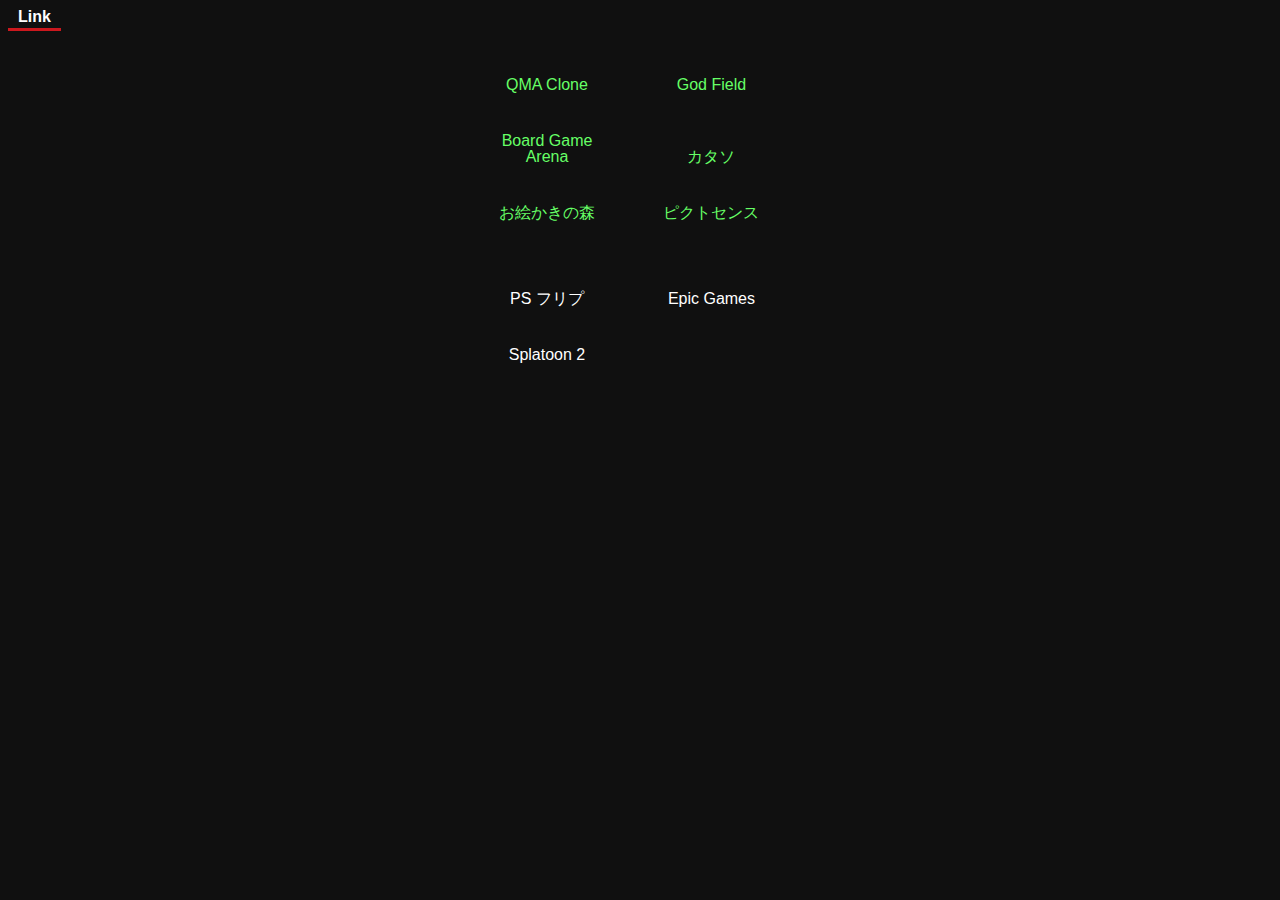
<file: index.html>
﻿<!DOCTYPE html>
<html lang="ja">

<head>
	<meta charset="UTF-8">
	<meta name="viewport" content="width=device-width,initial-scale=1.0,minimum-scale=1.0">
	<link href="https://fonts.googleapis.com/css2?family=Roboto&display=swap" rel="stylesheet">
	<link rel="stylesheet" href="style.css">
	<link rel="shortcut icon" href="img/favicon.ico">
	<title>Link</title>
</head>

<body>
	<p class="toptext">Link</p>
	<div class="content">
		<p class="gamelink">
			<a href="http://kishibe.dyndns.tv/QMAClone/" target="_blank" rel="noopener">QMA Clone</a>
			<a href="http://godfield.net/" target="_blank" rel="noopener">God Field</a>
			<a href="http://ja.boardgamearena.com/" target="_blank" rel="noopener">Board Game Arena</a>
			<a href="http://tkmax.github.io/tkmonline/" target="_blank" rel="noopener">カタソ</a>
			<a href="http://casual.hange.jp/oekaki/" target="_blank" rel="noopener">お絵かきの森</a>
			<a href="http://pictsense.com/" target="_blank" rel="noopener">ピクトセンス</a>
		</p>
		<p class="etclink" style="margin-top: 30px">
			<a href="https://store.playstation.com/ja-jp/subscriptions" target="_blank" rel="noopener">PS フリプ</a>
			<a href="https://www.epicgames.com/store/ja/free-games" target="_blank" rel="noopener">Epic Games</a>
			<a href="https://splatoon2.ink/" target="_blank" rel="noopener">Splatoon 2</a>
		</p>
	</div>
</body>

</html>
</file>
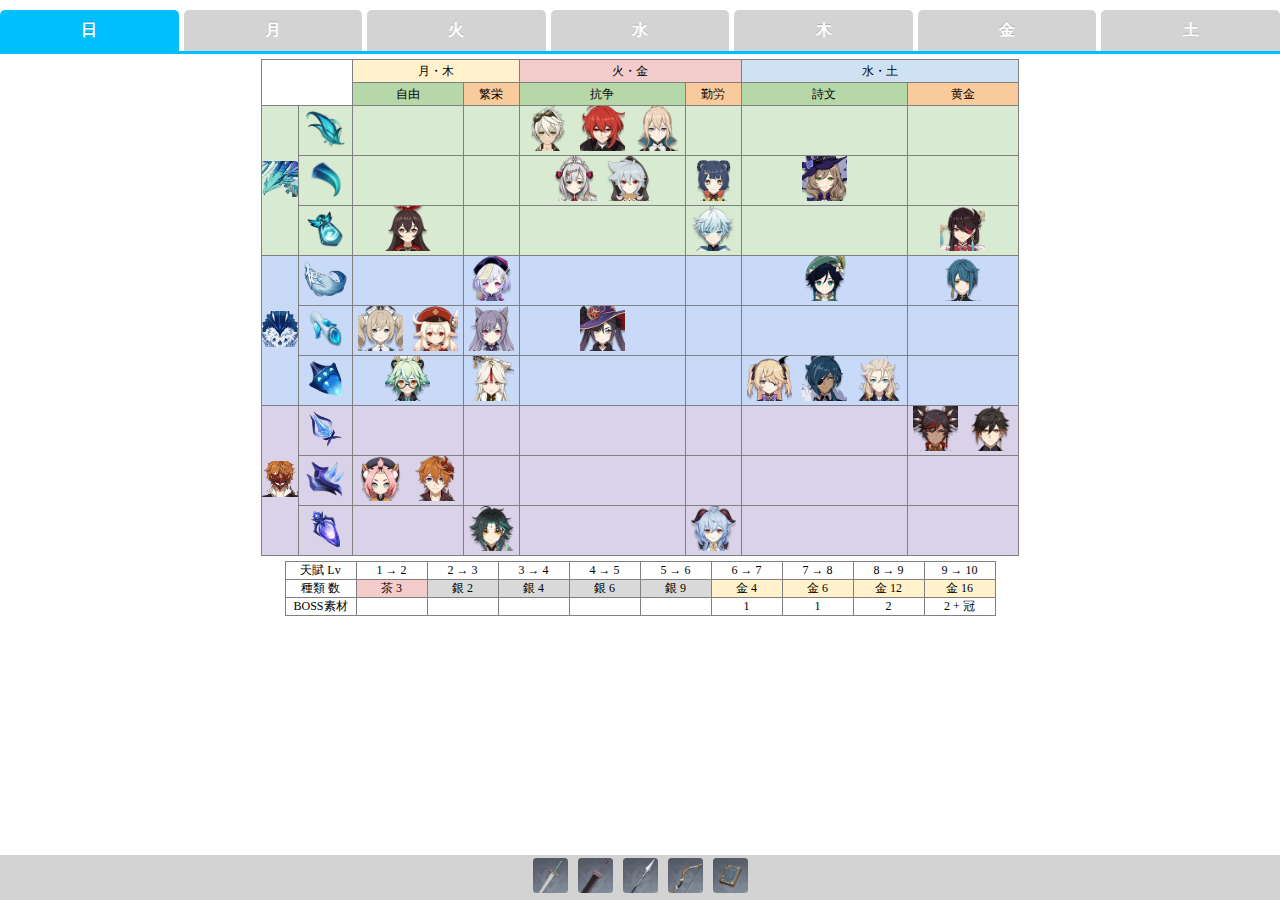
<file: g/index.html>
﻿<!DOCTYPE html>
<html lang="ja">

<head>
    <meta charset="UTF-8">
    <meta name="viewport" content="width=device-width,initial-scale=1.0,minimum-scale=1.0">
    <link rel="stylesheet" href="style.css">
    <link rel="shortcut icon" href="img/favicon.png">
    <title>原神 - 曜日素材</title>
</head>

<body>
    <div class="tab-wrap">
        <!-- #region 日曜日 ボス素材テーブル -->
        <input id="TAB-01" type="radio" name="TAB" class="tab-switch" /><label class="tab-label" for="TAB-01">日</label>
        <div class="tab-content">
            <div class="boss_item_table">
                <table>
                    <tbody>
                        <tr>
                            <td height="45" colspan="2" rowspan="2"></td>
                            <td bgcolor="#fff2cc" colspan="2">月・木</td>
                            <td bgcolor="#f4cccc" colspan="2">火・金</td>
                            <td bgcolor="#cfe2f3" colspan="2">水・土</td>
                        </tr>
                        <tr bgcolor="#d3d3d3">
                            <td bgcolor="#b6d7a8">自由</td>
                            <td bgcolor="#f9cb9c">繁栄</td>
                            <td bgcolor="#b6d7a8">抗争</td>
                            <td bgcolor="#f9cb9c">勤労</td>
                            <td bgcolor="#b6d7a8">詩文</td>
                            <td bgcolor="#f9cb9c">黄金</td>
                        </tr>
                        <tr bgcolor="#d9ead3">
                            <td rowspan="3"><img class="boss_img" src="img/m/to_トワリン.webp"></td>
                            <td><img class="boss_item_img" src="img/m/to_東風の羽根.webp"></td>
                            <!-- 自由 --><td></td>
                            <!-- 繁栄 --><td></td>
                            <!-- 抗争 --><td><img class="b_cha" src="img/c/ベネット.webp"><img class="b_cha" src="img/c/ディルック.webp"><img class="b_cha" src="img/c/ジン.webp"></td>
                            <!-- 勤労 --><td></td>
                            <!-- 詩文 --><td></td>
                            <!-- 黄金 --><td></td>
                        </tr>
                        <tr bgcolor="#d9ead3">
                            <td><img class="boss_item_img" src="img/m/to_東風の爪.webp"></td>
                            <!-- 自由 --><td></td>
                            <!-- 繁栄 --><td></td>
                            <!-- 抗争 --><td><img class="b_cha" src="img/c/ノエル.webp"><img class="b_cha" src="img/c/レザー.webp"></td>
                            <!-- 勤労 --><td><img class="b_cha" src="img/c/香菱.webp"></td>
                            <!-- 詩文 --><td><img class="b_cha" src="img/c/リサ.webp"></td>
                            <!-- 黄金 --><td></td>
                        </tr>
                        <tr bgcolor="#d9ead3">
                            <td><img class="boss_item_img" src="img/m/to_東風の吐息.webp"></td>
                            <!-- 自由 --><td><img class="b_cha" src="img/c/アンバー.webp"></td>
                            <!-- 繁栄 --><td></td>
                            <!-- 抗争 --><td></td>
                            <!-- 勤労 --><td><img class="b_cha" src="img/c/重雲.webp"></td>
                            <!-- 詩文 --><td></td>
                            <!-- 黄金 --><td><img class="b_cha" src="img/c/北斗.webp"></td>
                        </tr>
                        <tr bgcolor="#c9daf8">
                            <td rowspan="3"><img class="boss_img" src="img/m/a_アンドリュス.webp"></td>
                            <td><img class="boss_item_img" src="img/m/a_北風の尻尾.webp"></td>
                            <!-- 自由 --><td></td>
                            <!-- 繁栄 --><td><img class="b_cha" src="img/c/七七.webp"></td>
                            <!-- 抗争 --><td></td>
                            <!-- 勤労 --><td></td>
                            <!-- 詩文 --><td><img class="b_cha" src="img/c/ウェンティ.webp"></td>
                            <!-- 黄金 --><td><img class="b_cha" src="img/c/行秋.webp"></td>
                        </tr>
                        <tr bgcolor="#c9daf8">
                            <td><img class="boss_item_img" src="img/m/a_北風のリング.webp"></td>
                            <!-- 自由 --><td><img class="b_cha" src="img/c/バーバラ.webp"><img class="b_cha" src="img/c/クレー.webp"></td>
                            <!-- 繁栄 --><td><img class="b_cha" src="img/c/刻晴.webp"></td>
                            <!-- 抗争 --><td><img class="b_cha" src="img/c/モナ.webp"></td>
                            <!-- 勤労 --><td></td>
                            <!-- 詩文 --><td></td>
                            <!-- 黄金 --><td></td>
                        </tr>
                        <tr bgcolor="#c9daf8">
                            <td><img class="boss_item_img" src="img/m/a_北風の魂箱.webp"></td>
                            <!-- 自由 --><td><img class="b_cha" src="img/c/スクロース.webp"></td>
                            <!-- 繁栄 --><td><img class="b_cha" src="img/c/凝光.webp"></td>
                            <!-- 抗争 --><td></td>
                            <!-- 勤労 --><td></td>
                            <!-- 詩文 --><td><img class="b_cha" src="img/c/フィッシュル.webp"><img class="b_cha" src="img/c/ガイア.webp"><img class="b_cha" src="img/c/アルベド.webp"></td>
                            <!-- 黄金 --><td></td>
                        </tr>
                        <tr bgcolor="#d9d2e9">
                            <td rowspan="3"><img class="boss_img" src="img/m/ta_タルタリヤ.webp"></td>
                            <td><img class="boss_item_img" src="img/m/ta_呑天の鯨・只角.webp"></td>
                            <!-- 自由 --><td></td>
                            <!-- 繁栄 --><td></td>
                            <!-- 抗争 --><td></td>
                            <!-- 勤労 --><td></td>
                            <!-- 詩文 --><td></td>
                            <!-- 黄金 --><td><img class="b_cha" src="img/c/辛炎.webp"><img class="b_cha" src="img/c/鍾離.webp"></td>
                        </tr>
                        <tr bgcolor="#d9d2e9">
                            <td><img class="boss_item_img" src="img/m/ta_魔王の刃・残片.webp"></td>
                            <!-- 自由 --><td><img class="b_cha" src="img/c/ディオナ.webp"><img class="b_cha" src="img/c/タルタリヤ.webp"></td>
                            <!-- 繁栄 --><td></td>
                            <!-- 抗争 --><td></td>
                            <!-- 勤労 --><td></td>
                            <!-- 詩文 --><td></td>
                            <!-- 黄金 --><td></td>
                        </tr>
                        <tr bgcolor="#d9d2e9">
                            <td><img class="boss_item_img" src="img/m/ta_武煉の魂・孤影.webp"></td>
                            <!-- 自由 --><td></td>
                            <!-- 繁栄 --><td><img class="b_cha" src="img/c/魈.png"></td>
                            <!-- 抗争 --><td></td>
                            <!-- 勤労 --><td><img class="b_cha" src="img/c/甘雨.webp"></td>
                            <!-- 詩文 --><td></td>
                            <!-- 黄金 --><td></td>
                        </tr>
                    </tbody>
                </table>
            </div>
            <div class="tenpu_table">
                <table>
                    <tbody>
                        <tr>
                            <td>天賦 Lv</td>
                            <td>1 → 2</td>
                            <td>2 → 3</td>
                            <td>3 → 4</td>
                            <td>4 → 5</td>
                            <td>5 → 6</td>
                            <td>6 → 7</td>
                            <td>7 → 8</td>
                            <td>8 → 9</td>
                            <td>9 → 10</td>
                        </tr>
                        <tr>
                            <td>種類 数</td>
                            <td bgcolor="#f4cccc">茶 3</td>
                            <td bgcolor="#d9d9d9">銀 2</td>
                            <td bgcolor="#d9d9d9">銀 4</td>
                            <td bgcolor="#d9d9d9">銀 6</td>
                            <td bgcolor="#d9d9d9">銀 9</td>
                            <td bgcolor="#fff2cc">金 4</td>
                            <td bgcolor="#fff2cc">金 6</td>
                            <td bgcolor="#fff2cc">金 12</td>
                            <td bgcolor="#fff2cc">金 16</td>
                        </tr>
                        <tr>
                            <td>BOSS素材</td>
                            <td></td>
                            <td></td>
                            <td></td>
                            <td></td>
                            <td></td>
                            <td>1</td>
                            <td>1</td>
                            <td>2</td>
                            <td>2 + 冠</td>
                        </tr>
                    </tbody>
                </table>
            </div>
        </div>
        <!-- #endregion -->

        <!-- #region 月曜日 -->
        <input id="TAB-02" type="radio" name="TAB" class="tab-switch" /><label class="tab-label" for="TAB-02">月</label>
        <div class="tab-content">
            <div class="tenpu_up_item">
                <p>自由</p>
                <img src="img/t/自由2.jpg"><img src="img/t/自由3.jpg"><img src="img/t/自由4.jpg">
            </div>
            <div class="character">
                <img src="img/c/クレー.webp"><img src="img/c/タルタリヤ.webp"><img src="img/c/アンバー.webp"><img src="img/c/バーバラ.webp"><img src="img/c/スクロース.webp"><img src="img/c/ディオナ.webp">
            </div>
            <div class="tenpu_up_item">
                <p>繁栄</p>
                <img src="img/t/繁栄2.jpg"><img src="img/t/繁栄3.jpg"><img src="img/t/繁栄4.jpg">
            </div>
            <div class="character">
                <img src="img/c/七七.webp"><img src="img/c/刻晴.webp"><img src="img/c/凝光.webp"><img src="img/c/魈.png">
            </div>
            <hr>
            <div class="weapon_up_item">
                <table>
                    <tr>
                        <th>高塔</th>
                        <th>孤雲寒林</th>
                    </tr>
                    <tr>
                        <td>
                            <img src="img/w/高塔2.jpg"><img src="img/w/高塔3.jpg"><img src="img/w/高塔4.jpg"><img src="img/w/高塔5.jpg">
                        </td>
                        <td>
                            <img src="img/w/孤雲寒林2.jpg"><img src="img/w/孤雲寒林3.jpg"><img src="img/w/孤雲寒林3.jpg"><img src="img/w/孤雲寒林4.jpg">
                        </td>
                    </tr>
                </table>
            </div>
        </div>
        <!-- #endregion -->

        <!-- #region 火曜日 -->
        <input id="TAB-03" type="radio" name="TAB" class="tab-switch" /><label class="tab-label" for="TAB-03">火</label>
        <div class="tab-content">
            <div class="tenpu_up_item">
                <p>抗争</p>
                <img src="img/t/抗争2.jpg"><img src="img/t/抗争3.jpg"><img src="img/t/抗争4.jpg">
            </div>
            <div class="character">
                <img src="img/c/ジン.webp"><img src="img/c/ディルック.webp"><img src="img/c/モナ.webp"><img src="img/c/レザー.webp"><img src="img/c/ベネット.webp"><img src="img/c/ノエル.webp">
            </div>
            <div class="tenpu_up_item">
                <p>勤労</p>
                <img src="img/t/勤労2.jpg"><img src="img/t/勤労3.jpg"><img src="img/t/勤労4.jpg">
            </div>
            <div class="character">
                <img src="img/c/香菱.webp"><img src="img/c/重雲.webp"><img src="img/c/甘雨.webp">
            </div>
            <hr>
            <div class="weapon_up_item">
                <table>
                    <tr>
                        <th>凛風奔狼</th>
                        <th>霧海雲間</th>
                    </tr>
                    <tr>
                        <td>
                            <img src="img/w/凛風奔狼2.jpg"><img src="img/w/凛風奔狼3.jpg"><img src="img/w/凛風奔狼4.jpg"><img src="img/w/凛風奔狼5.jpg">
                        </td>
                        <td>
                            <img src="img/w/霧海雲間2.jpg"><img src="img/w/霧海雲間3.jpg"><img src="img/w/霧海雲間4.jpg"><img src="img/w/霧海雲間5.jpg">
                        </td>
                    </tr>
                </table>
            </div>
        </div>
        <!-- #endregion -->

        <!-- #region 水曜日 -->
        <input id="TAB-04" type="radio" name="TAB" class="tab-switch" /><label class="tab-label" for="TAB-04">水</label>
        <div class="tab-content">
            <div class="tenpu_up_item">
                <p>詩文</p>
                <img src="img/t/詩文2.jpg"><img src="img/t/詩文3.jpg"><img src="img/t/詩文4.jpg">
            </div>
            <div class="character">
                <img src="img/c/ウェンティ.webp"><img src="img/c/リサ.webp"><img src="img/c/ガイア.webp"><img src="img/c/フィッシュル.webp"><img src="img/c/アルベド.webp">
            </div>
            <div class="tenpu_up_item">
                <p>黄金</p>
                <img src="img/t/黄金2.jpg"><img src="img/t/黄金3.jpg"><img src="img/t/黄金4.jpg">
            </div>
            <div class="character">
                <img src="img/c/鍾離.webp"><img src="img/c/北斗.webp"><img src="img/c/行秋.webp"><img src="img/c/辛炎.webp">
            </div>
            <hr>
            <div class="weapon_up_item">
                <table>
                    <tr>
                        <th>獅牙戦士</th>
                        <th>漆黒の隕鉄</th>
                    </tr>
                    <tr>
                        <td>
                            <img src="img/w/獅牙戦士2.jpg"><img src="img/w/獅牙戦士3.jpg"><img src="img/w/獅牙戦士4.jpg"><img src="img/w/獅牙戦士5.jpg">
                        </td>
                        <td>
                            <img src="img/w/漆黒の隕鉄2.jpg"><img src="img/w/漆黒の隕鉄3.jpg"><img src="img/w/漆黒の隕鉄4.jpg"><img src="img/w/漆黒の隕鉄5.jpg">
                        </td>
                    </tr>
                </table>
            </div>
        </div>
        <!-- #endregion -->

        <!-- #region 木曜日 -->
        <input id="TAB-05" type="radio" name="TAB" class="tab-switch" /><label class="tab-label" for="TAB-05">木</label>
        <div class="tab-content">
            <div class="tenpu_up_item">
                <p>自由</p>
                <img src="img/t/自由2.jpg"><img src="img/t/自由3.jpg"><img src="img/t/自由4.jpg">
            </div>
            <div class="character">
                <img src="img/c/クレー.webp"><img src="img/c/タルタリヤ.webp"><img src="img/c/アンバー.webp"><img src="img/c/バーバラ.webp"><img src="img/c/スクロース.webp"><img src="img/c/ディオナ.webp">
            </div>
            <div class="tenpu_up_item">
                <p>繁栄</p>
                <img src="img/t/繁栄2.jpg"><img src="img/t/繁栄3.jpg"><img src="img/t/繁栄4.jpg">
            </div>
            <div class="character">
                <img src="img/c/七七.webp"><img src="img/c/刻晴.webp"><img src="img/c/凝光.webp"><img src="img/c/魈.png">
            </div>
            <hr>
            <div class="weapon_up_item">
                <table>
                    <tr>
                        <th>高塔</th>
                        <th>孤雲寒林</th>
                    </tr>
                    <tr>
                        <td>
                            <img src="img/w/高塔2.jpg"><img src="img/w/高塔3.jpg"><img src="img/w/高塔4.jpg"><img src="img/w/高塔5.jpg">
                        </td>
                        <td>
                            <img src="img/w/孤雲寒林2.jpg"><img src="img/w/孤雲寒林3.jpg"><img src="img/w/孤雲寒林3.jpg"><img src="img/w/孤雲寒林4.jpg">
                        </td>
                    </tr>
                </table>
            </div>
        </div>
        <!-- #endregion -->

        <!-- #region 金曜日 -->
        <input id="TAB-06" type="radio" name="TAB" class="tab-switch" /><label class="tab-label" for="TAB-06">金</label>
        <div class="tab-content">
            <div class="tenpu_up_item">
                <p>抗争</p>
                <img src="img/t/抗争2.jpg"><img src="img/t/抗争3.jpg"><img src="img/t/抗争4.jpg">
            </div>
            <div class="character">
                <img src="img/c/ジン.webp"><img src="img/c/ディルック.webp"><img src="img/c/モナ.webp"><img src="img/c/レザー.webp"><img src="img/c/ベネット.webp"><img src="img/c/ノエル.webp">
            </div>
            <div class="tenpu_up_item">
                <p>勤労</p>
                <img src="img/t/勤労2.jpg"><img src="img/t/勤労3.jpg"><img src="img/t/勤労4.jpg">
            </div>
            <div class="character">
                <img src="img/c/香菱.webp"><img src="img/c/重雲.webp"><img src="img/c/甘雨.webp">
            </div>
            <hr>
            <div class="weapon_up_item">
                <table>
                    <tr>
                        <th>凛風奔狼</th>
                        <th>霧海雲間</th>
                    </tr>
                    <tr>
                        <td>
                            <img src="img/w/凛風奔狼2.jpg"><img src="img/w/凛風奔狼3.jpg"><img src="img/w/凛風奔狼4.jpg"><img src="img/w/凛風奔狼5.jpg">
                        </td>
                        <td>
                            <img src="img/w/霧海雲間2.jpg"><img src="img/w/霧海雲間3.jpg"><img src="img/w/霧海雲間4.jpg"><img src="img/w/霧海雲間5.jpg">
                        </td>
                    </tr>
                </table>
            </div>
        </div>

        <!-- #endregion -->

        <!-- #region 土曜日 -->
        <input id="TAB-07" type="radio" name="TAB" class="tab-switch" /><label class="tab-label" for="TAB-07">土</label>
        <div class="tab-content">
            <div class="tenpu_up_item">
                <p>詩文</p>
                <img src="img/t/詩文2.jpg"><img src="img/t/詩文3.jpg"><img src="img/t/詩文4.jpg">
            </div>
            <div class="character">
                <img src="img/c/ウェンティ.webp"><img src="img/c/リサ.webp"><img src="img/c/ガイア.webp"><img src="img/c/フィッシュル.webp"><img src="img/c/アルベド.webp">
            </div>
            <div class="tenpu_up_item">
                <p>黄金</p>
                <img src="img/t/黄金2.jpg"><img src="img/t/黄金3.jpg"><img src="img/t/黄金4.jpg">
            </div>
            <div class="character">
                <img src="img/c/鍾離.webp"><img src="img/c/北斗.webp"><img src="img/c/行秋.webp"><img src="img/c/辛炎.webp">
            </div>
            <hr>
            <div class="weapon_up_item">
                <table>
                    <tr>
                        <th>獅牙戦士</th>
                        <th>漆黒の隕鉄</th>
                    </tr>
                    <tr>
                        <td>
                            <img src="img/w/獅牙戦士2.jpg"><img src="img/w/獅牙戦士3.jpg"><img src="img/w/獅牙戦士4.jpg"><img src="img/w/獅牙戦士5.jpg">
                        </td>
                        <td>
                            <img src="img/w/漆黒の隕鉄2.jpg"><img src="img/w/漆黒の隕鉄3.jpg"><img src="img/w/漆黒の隕鉄4.jpg"><img src="img/w/漆黒の隕鉄5.jpg">
                        </td>
                    </tr>
                </table>
            </div>
        </div>
        <!-- #endregion -->
    </div>
    <!-- #region 武器 -->
    <div class="link">
        <div class="links">
            <ul class="w_link">
                <li>
                    <a href="https://genshin.honeyhunterworld.com/sword/" title="片手剣" target="_blank" rel="noopener noreferrer">
                        <img src="img/w/w/片手剣.jpg"></a>
                </li>
                <li>
                    <a href="https://genshin.honeyhunterworld.com/claymore/" title="両手剣" target="_blank" rel="noopener noreferrer">
                        <img src="img/w/w/両手剣.jpg"></a>
                    </li>
                <li>
                    <a href="https://genshin.honeyhunterworld.com/polearm/" title="槍" target="_blank" rel="noopener noreferrer">
                        <img src="img/w/w/槍.jpg"></a>
                    </li>
                <li>
                    <a href="https://genshin.honeyhunterworld.com/bow/" title="弓" target="_blank" rel="noopener noreferrer">
                    <img src="img/w/w/弓.jpg"></a>
                </li>
                <li>
                    <a href="https://genshin.honeyhunterworld.com/catalyst/" title="法器" target="_blank" rel="noopener noreferrer">
                        <img src="img/w/w/法器.jpg"></a>
                </li>
                </ul>
        </div>
    </div>
    <!-- #endregion -->
</body>

<script>
    var date = new Date();
    var week = date.getDay();
    var elements = document.getElementsByClassName("tab-switch");
    elements[week].checked = true;
</script>

</html>
</file>
<file: style.css>
body {
  background: #101010;
  color: #FFF;
  font-family: 'M PLUS Rounded 1c', sans-serif;
}
a {
  position: relative;
  display: inline-block;
  text-decoration: none;
}
p.toptext {
  margin: 0 0 10px 0;
  padding: 0 10px 2px 10px;
  display: inline-block;
  font-weight: 700;
  border-bottom: solid 3px #cc181e;
}
div.content {
  margin-left: auto;
  margin-right: auto;
  width: 346px;
}
.gamelink a:link    {color: #66FF66;}
.gamelink a:visited {color: #66FF66;}
.gamelink a:hover   {color: #66FF66;}
.gamelink a:active  {color: #66FF66;}
a::after {
  position: absolute;
  bottom: -4px;
  left: 0;
  content: '';
  width: 100%;
  height: 1px;
  transform: scale(0, 1);
  transform-origin: right top;
  transition: transform .3s;
}
a:hover::after {
  transform-origin: left top;
  transform: scale(1, 1);
}
.gamelink a {
  text-align: center;
  width: 120px;
  padding: 10px;
  margin: 10px;
  line-height: 16px;
}
.gamelink a::after {
  background: #0F0;
}
.etclink a:link     {color: #FFF;}
.etclink a:visited  {color: #FFF;}
.etclink a:hover    {color: #FFF;}
.etclink a:active   {color: #FFF;}

.etclink a {
  text-align: center;
  width: 120px;
  padding: 10px;
  margin: 10px;
  line-height: 16px;
}
.etclink a::after {
  background: #FFF;
}
</file>
<file: g/style.css>
body {
    margin: 0;
}

div.boss_table {
    position: relative;
    text-align: center;
    padding-bottom: 5px;
}

div.tenpu_up_item {
    position: relative;
    text-align: center;
    padding-bottom: 15px;
}

div.character {
    position: relative;
    text-align: center;
    padding-bottom: 15px;
}

div.weapon_up_item {
    position: relative;
    text-align: center;
    padding-bottom: 15px;
}

img {
    user-select: none;
    margin: 0 5px;
}

.tenpu_up_item img {
    border-radius: 10%;
    width: 50px;
}

.character img {
    width: 70px;
}

.weapon_up_item img {
    border-radius: 10%;
    width: 45px;
}

.boss_img {
    margin: 0px;
    width: 36px;
}

.boss_item_img {
    height: 36px;
}

.b_cha {
    width: 45px;
}

.boss_item_table table, .boss_item_table td, .boss_item_table th {
    border: 1px solid #808080;
    border-collapse: collapse;
    padding: 0px;
    text-align: center;
}

.tenpu_table {
    margin: 5px;
}

.tenpu_table table, .tenpu_table td, .tenpu_table th{
    border: 1px solid #808080;
    border-collapse: collapse;
    padding: 0px;
    text-align: center;
}
.tenpu_table td, .tenpu_table th{
    width: 70px;
    height: 15px;
}

p {
    text-align: center;
    margin-block-start: 8px;
    margin-block-end: 5px;
    font-size: 13px;
}

hr {
    margin-bottom: 20px;
    border: 0;
    height: 1px;
    background-image: -webkit-linear-gradient(left, #f0f0f0, #8c8b8b, #f0f0f0);
    background-image: -moz-linear-gradient(left, #f0f0f0, #8c8b8b, #f0f0f0);
    background-image: -ms-linear-gradient(left, #f0f0f0, #8c8b8b, #f0f0f0);
    background-image: -o-linear-gradient(left, #f0f0f0, #8c8b8b, #f0f0f0);
}

/* table */
table {
    margin: auto;
    font-size: 12px;
}

th {
    font-weight: normal;
}

td {
    padding: 0 5px;
}

/* footer */

div.link {
    text-align: center;
    width: 100%;
    background: LightGray;
    position: fixed;
    bottom: 0;
}

div.links {
    display: inline-block;
}

ul.w_link {
    margin: 3px;
    display: flex;
    flex-wrap: wrap;
    padding-inline-start: 0px;
}

.w_link li {
    list-style: none;
    box-sizing: border-box;
}

.w_link li img {
    border-radius: 10%;
    width: 35px;
}

/* tab */

.tab-wrap {
    display: flex;
    flex-wrap: wrap;
    margin: 10px 0;
}

.tab-wrap:after {
    content: "";
    width: 100%;
    height: 3px;
    background: DeepSkyBlue;
    display: block;
    order: -1;
}

.tab-label {
    color: White;
    background: LightGray;
    font-weight: bold;
    text-shadow: 0 -1px 0 rgba(0, 0, 0, 0.2);
    white-space: nowrap;
    text-align: center;
    padding: 10px 0.5em;
    order: -1;
    position: relative;
    z-index: 1;
    cursor: pointer;
    border-radius: 5px 5px 0 0;
    flex: 1;
}

.tab-label:not(:last-of-type) {
    margin-right: 5px;
}

.tab-content {
    background-color: #fff;
    width: 100%;
    height: 0;
    overflow: hidden;
    opacity: 0;
}

/* アクティブなタブ */

.tab-switch:checked+.tab-label {
    background: DeepSkyBlue;
}

.tab-switch:checked+.tab-label+.tab-content {
    height: auto;
    overflow: auto;
    padding: 5px;
    opacity: 1;
    transition: 0.5s opacity;
    /*box-shadow: 0 0 3px rgba(0, 0, 0, 0.2);*/
}

.tab-switch {
    display: none;
}

/* Mobile Phone */
@media screen and (max-width: 480px) {
    img {
        margin: 0 1px;
    }
    .tenpu_up_item img {
        border-radius: 10%;
        width: 40px;
    }

    .character img {
        width: 50px;
    }

    .weapon_up_item img {
        border-radius: 10%;
        width: 30px;
    }

    .tenpu_table td {
        font-size: 11px;
    }
}
</file>
